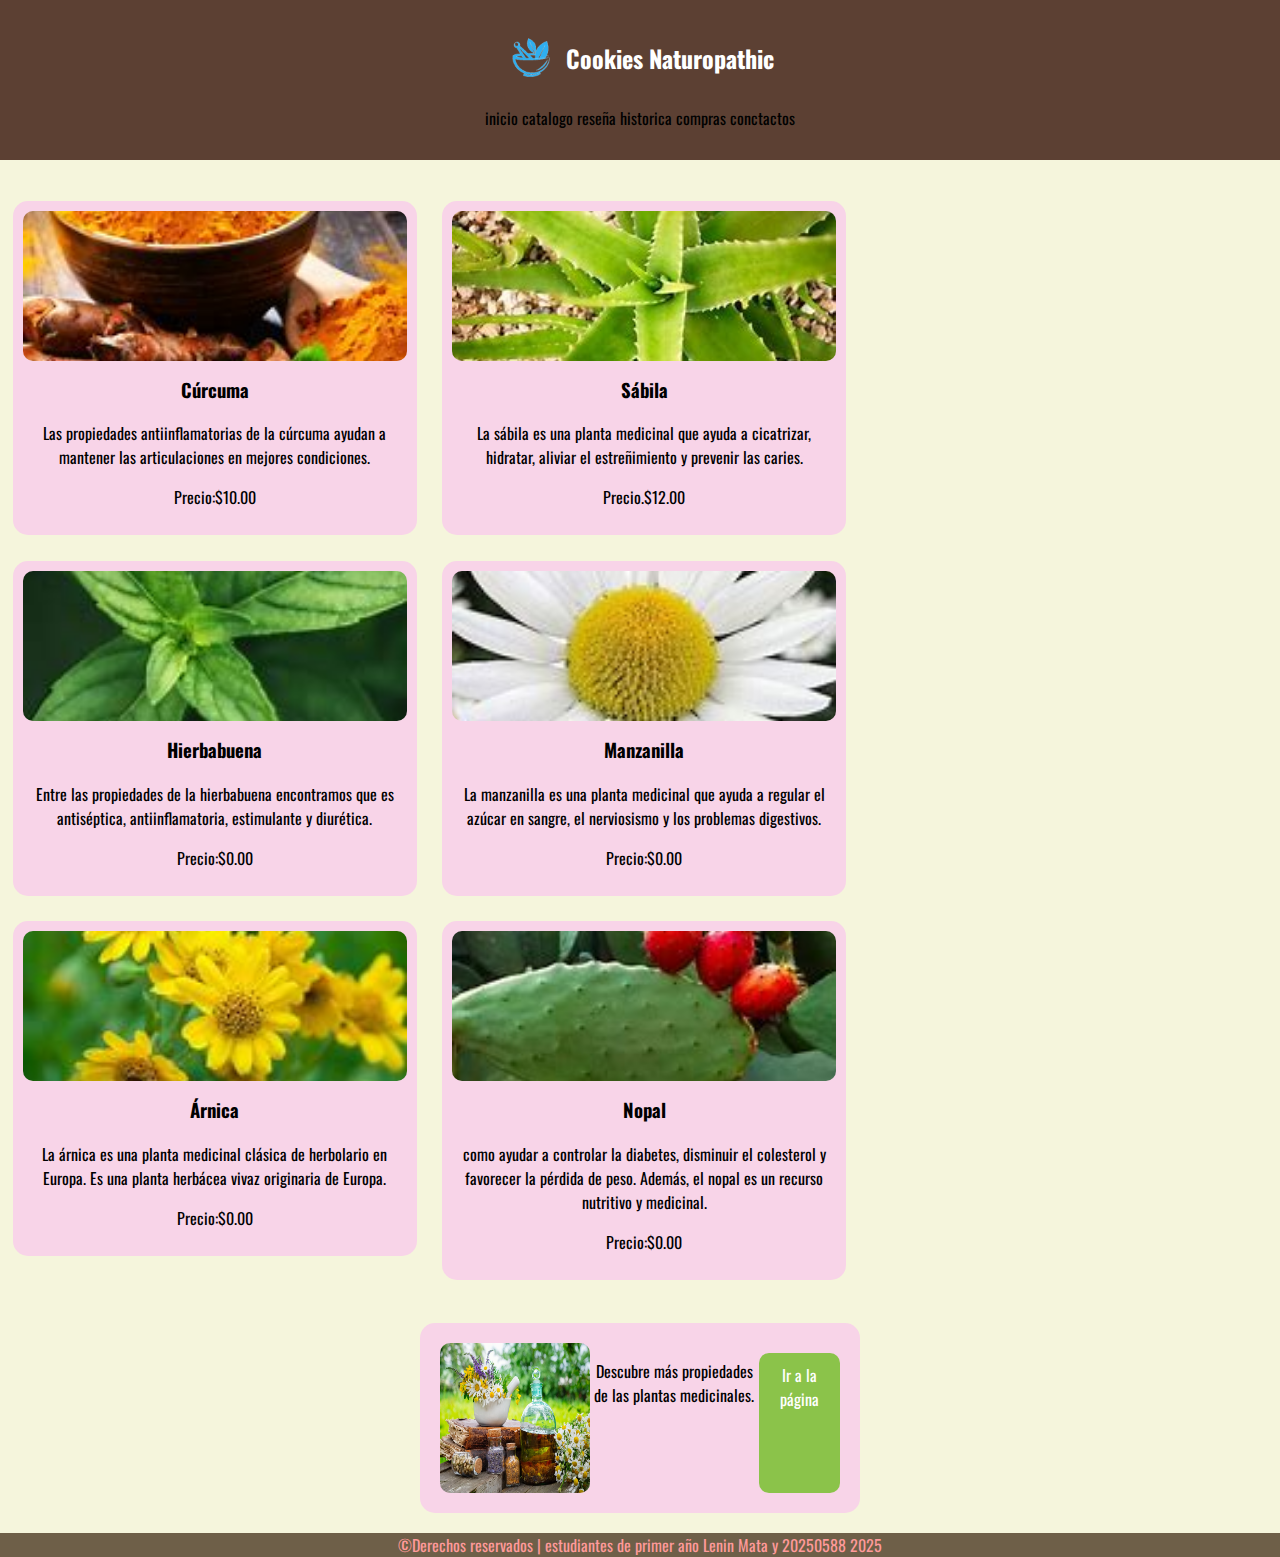
<file: index/index.html>
<!DOCTYPE html>
<html lang="en">
<head>
    <meta charset="UTF-8">
    <meta name="viewport" content="width=device-width, initial-scale=1.0">
    <title>inicio</title>
    <link rel="stylesheet" href="../css/style.css">
</head>
<header >
    <div class=" logo">
        <img src="../img/pngegg.png" alt="logo">
        <h2 class="medicina-natural">Cookies Naturopathic</h2>
    </div>
    <nav>
        <a href="#">inicio</a>
        <a href="../index/prueva.html">catalogo</a>
        <a href="../index/reseña.html">reseña historica</a>
        <a href="#">compras</a>
        <a href="#">conctactos</a>
    </nav>
</header>
<body>
    <br>
    <div class="row">
        <div class="card">
          <img src="../img/OIP (2).jpg" alt="Cúrcuma">
          <h3>Cúrcuma</h3>
          <p>Las propiedades antiinflamatorias de la cúrcuma ayudan a mantener las articulaciones en mejores condiciones.</p>
          <p>Precio:$10.00</p>
        </div>
        <div class="card">
          <img src="../img/descargar (2).jpg" alt="Sábila">
          <h3>Sábila</h3>
          <p>La sábila es una planta medicinal que ayuda a cicatrizar, hidratar, aliviar el estreñimiento y prevenir las caries.</p>
          <p>Precio.$12.00</p>
        </div>
        <div class="card">
          <img src="../img/OIP.jpg" alt="Hierbabuena">
          <h3>Hierbabuena</h3>
          <p>Entre las propiedades de la hierbabuena encontramos que es antiséptica, antiinflamatoria, estimulante y diurética.</p>
          <p>Precio:$0.00</p>
        </div>
        <div class="card">
          <img src="../img/descargar (1).jpg" alt="Manzanilla">
          <h3>Manzanilla</h3>
          <p>La manzanilla es una planta medicinal que ayuda a regular el azúcar en sangre, el nerviosismo y los problemas digestivos.</p>
          <p>Precio:$0.00</p>
        </div>
        <div class="card">
          <img src="../img/descargar.jpg" alt="Árnica">
          <h3>Árnica</h3>
          <p>La árnica es una planta medicinal clásica de herbolario en Europa. Es una planta herbácea vivaz originaria de Europa.</p>
          <p>Precio:$0.00</p>
        </div>
        <div class="card">
          <img src="../img/OIP (1).jpg" alt="Nopal">
          <h3>Nopal</h3>
          <p> como ayudar a controlar la diabetes, disminuir el colesterol y favorecer la pérdida de peso. Además, el nopal es un recurso nutritivo y medicinal.</p>
          <p>Precio:$0.00</p>
        </div>
      </div>
    </div>
    <div class="center-card">
        <img src="../img/herbolaria.jpeg" alt="Planta Especial">
        <p>Descubre más propiedades de las plantas medicinales.</p>
        <a href="pagina2.html" class="btn">Ir a la página</a>
      </div>
      <footer>©Derechos reservados | estudiantes de primer año Lenin Mata y 20250588 2025</footer>
</body>
</html>
</file>
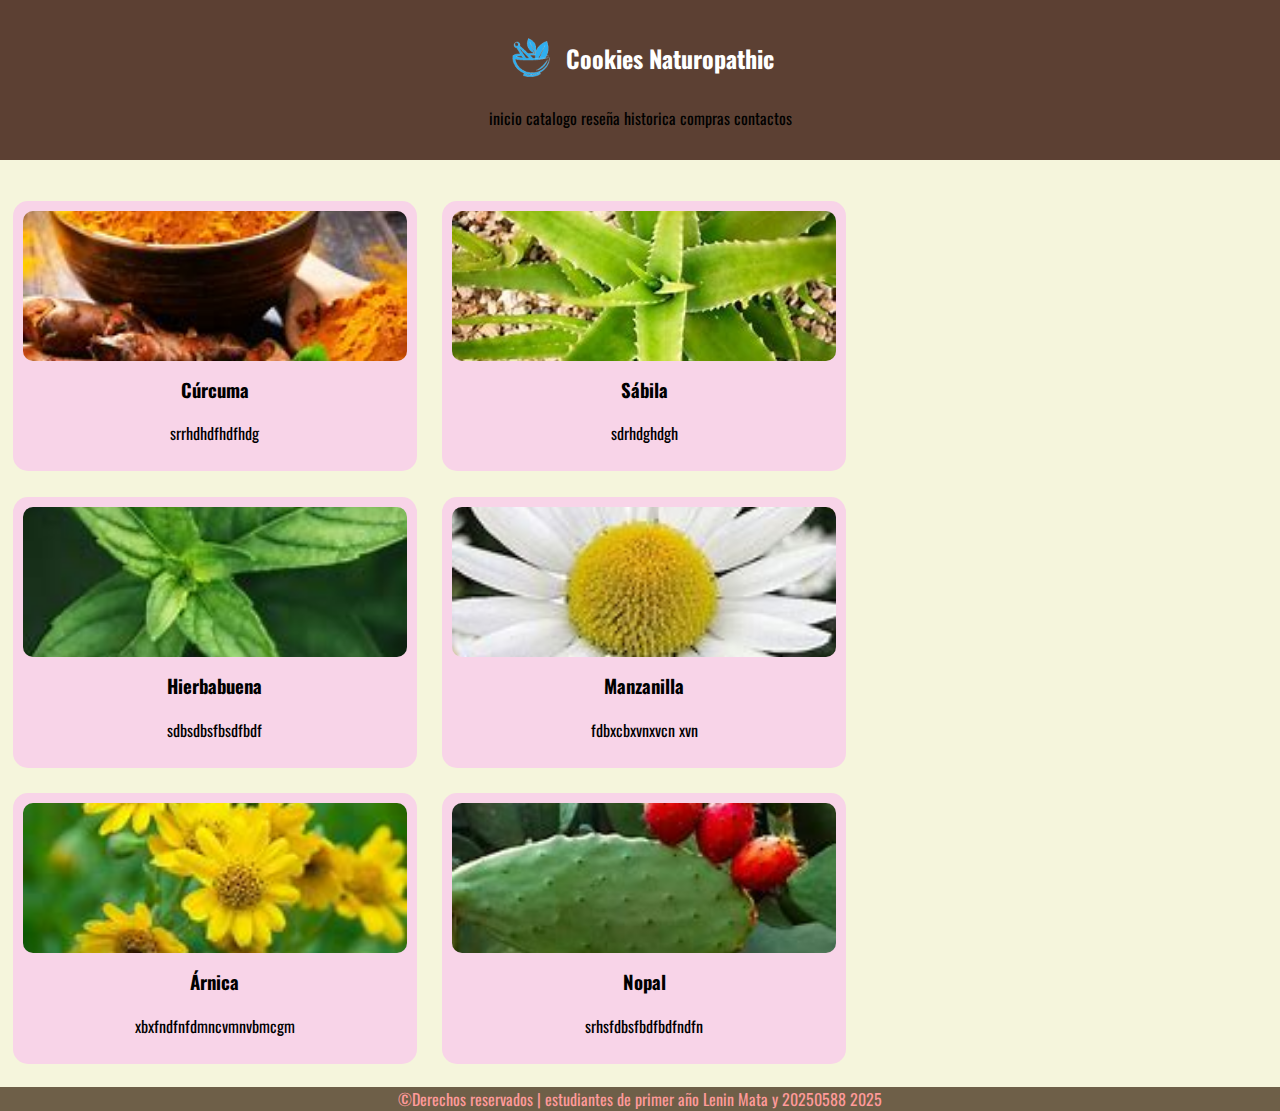
<file: index/prueva.html>
<!DOCTYPE html>
<html lang="en">
<head>
    <meta charset="UTF-8">
    <meta name="viewport" content="width=device-width, initial-scale=1.0">
    <title>catalogo</title>
    <link rel="stylesheet" href="../css/style.css">
</head>
<header >
    <div class=" logo">
        <img src="../img/pngegg.png" alt="logo">
        <h2 class="medicina-natural">Cookies Naturopathic</h2>
    </div>
    <nav>
        <a href="../index.html">inicio</a>
        <a href="#">catalogo</a>
        <a href="../index/reseña.html">reseña historica</a>
        <a href="#">compras</a>
        <a href="#">contactos</a>
    </nav>
</header>
<body>
    <br>
    <div class="row">
        <div class="card">
          <img src="../img/OIP (2).jpg" alt="Cúrcuma">
          <h3>Cúrcuma</h3>
          <p>srrhdhdfhdfhdg</p>
        </div>
        <div class="card">
          <img src="../img/descargar (2).jpg" alt="Sábila">
          <h3>Sábila</h3>
          <p>sdrhdghdgh</p>
        </div>
        <div class="card">
          <img src="../img/OIP.jpg" alt="Hierbabuena">
          <h3>Hierbabuena</h3>
          <p>sdbsdbsfbsdfbdf</p>
        </div>
        <div class="card">
          <img src="../img/descargar (1).jpg" alt="Manzanilla">
          <h3>Manzanilla</h3>
          <p>fdbxcbxvnxvcn xvn</p>
        </div>
        <div class="card">
          <img src="../img/descargar.jpg" alt="Árnica">
          <h3>Árnica</h3>
          <p>xbxfndfnfdmncvmnvbmcgm</p>
        </div>
        <div class="card">
          <img src="../img/OIP (1).jpg" alt="Nopal">
          <h3>Nopal</h3>
          <p>srhsfdbsfbdfbdfndfn</p>
        </div>
      </div>
    </div>
    <footer>©Derechos reservados | estudiantes de primer año Lenin Mata y 20250588 2025</footer>
</body>
</html>
</file>
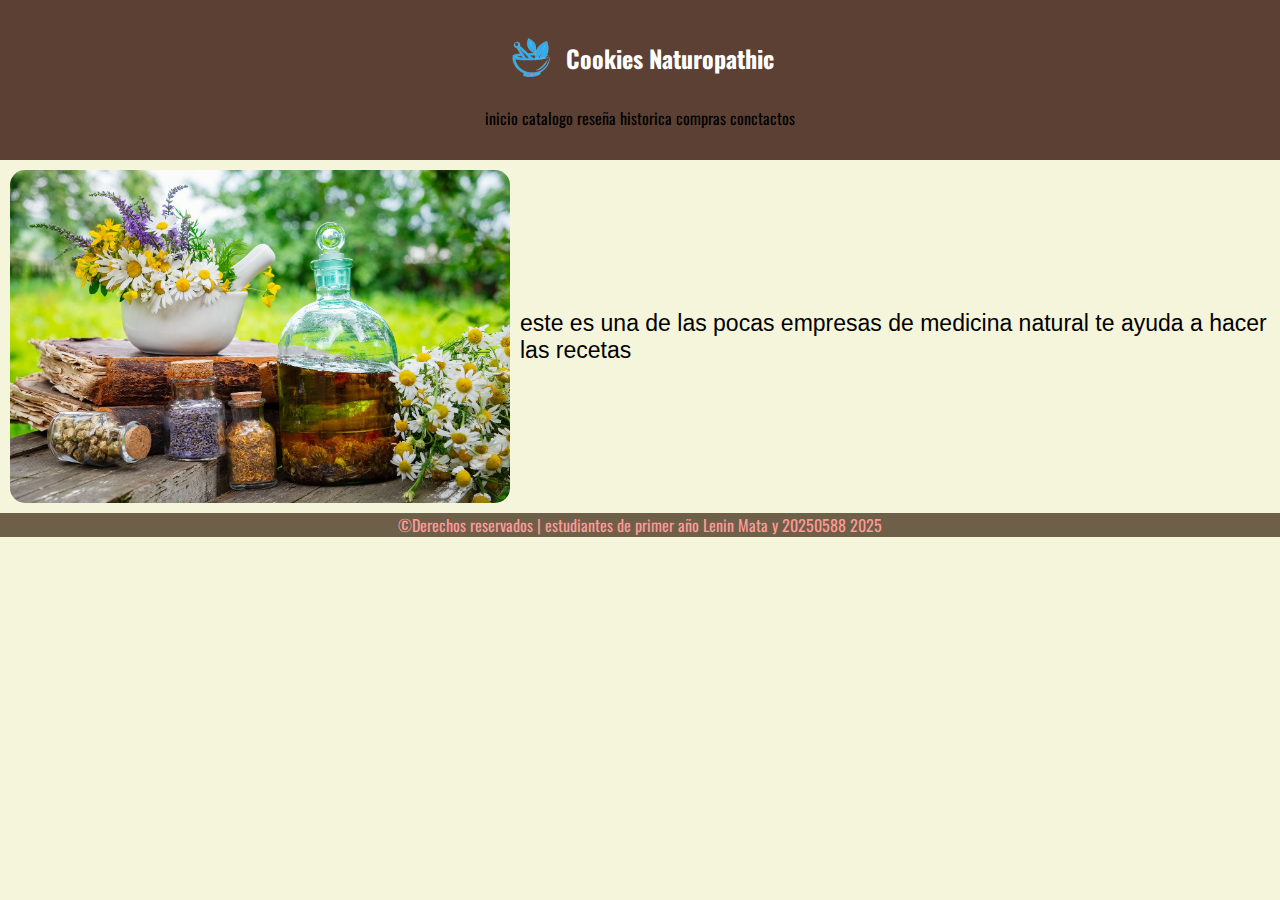
<file: index/reseña.html>
<!DOCTYPE html>
<html lang="en">
<head>
    <meta charset="UTF-8">
    <meta name="viewport" content="width=device-width, initial-scale=1.0">
    <title>Document</title>
    <link rel="stylesheet" href="../css/style.css">
</head>
<header >
    <div class=" logo">
        <img src="../img/pngegg.png" alt="logo">
        <h2 class="medicina-natural">Cookies Naturopathic</h2>
    </div>
    <nav>
        <a href="../index.html">inicio</a>
        <a href="../index/prueva.html">catalogo</a>
        <a href="#">reseña historica</a>
        <a href="#">compras</a>
        <a href="#">conctactos</a>
    </nav>
</header>
<body>
    <div class="esta-cosa">
        <p>este es una de las pocas empresas de medicina natural te ayuda a hacer las recetas</p>
        <img src="../img/herbolaria.jpeg" alt="img">
    </div>
    <footer>©Derechos reservados | estudiantes de primer año Lenin Mata y 20250588 2025</footer>
</body>
</html>
</file>
<file: css/style.css>
@import url('https://fonts.googleapis.com/css2?family=Boldonse&family=Oswald:wght@200..700&family=Sofia+Sans+Condensed:ital,wght@0,1..1000;1,1..1000&family=Tektur:wght@400..900&display=swap');
body{
    font-family: "Oswald", sans-serif;
}
header{
    font-family: "Oswald", sans-serif;
}
.contenedor {
    display: flex;
    flex-wrap: wrap;
    justify-content: center;
    gap: 15px;
    width: 80%;
    margin: auto;
}
 
.tarjeta {
    width: 30%;
    min-width: 200px;
    height: 180px;
    background-color: #FF9A9A;
    text-align: center;
    border-radius: 10px;
    box-shadow: 2px 2px 5px rgba(0, 0, 0, 0.2);
    padding: 10px;
    display: flex;
    flex-direction: column;
    justify-content: space-between;
    font-family: "Oswald", sans-serif;
}
 
 
button:hover {
    background-color: #0056b3;
}
header{
    background-color: #945034;
    color: #FF9A9A;
    text-decoration: none;
}

header nav img{
    width: 150px;
}
a{
    text-decoration: none;
    color: #000000;
}
header{
    display: flex;
    min-height: 70px;
    background-color: #6e5f48;
    justify-content: space-around;
    align-items: center;
    padding: 10px 40px;
    flex-direction: column;
}
.logo{
    display: flex;
    align-items:  center;
}
.logo img{
    height: 50px;
    margin-right: 10px;
}
nav{
    padding: 10px 0px;;
}
.tarjeta2 {
    width: 100%;
    display: flex;
    flex-direction: row;
    justify-content: center;
   
}
 
.tarjeta img {
    width: 200px;
}
/**/
body {
    background-color: #f5f5dc;
    font-family: Arial, sans-serif;
    margin: 0;
    padding: 0;
  }
  header {
    background-color: #5c4033;
    color: white;
    text-align: center;
    padding: 20px;
  }
  .row {
    width: 100%;
    overflow: hidden;
    padding: 10px 0;
    text-align: center;
  }
   
  .card {
    background-color: #f8d4e8;
    width: 30%;
    margin: 1%;
    float: left;
    border-radius: 15px;
    text-align: center;
    padding: 10px;
    font-family: "Oswald", sans-serif;
  }
   
  .card img {
    width: 100%;
    height: 150px;
    object-fit: cover;
    border-radius: 10px;
  }
  .card h3 {
    margin-top: 10px;
  }
  .center-card {
    background-color: #f8d4e8;
    border-radius: 15px;
    padding: 20px;
    text-align: center;
    margin: 20px auto;
    max-width: 400px;
    width: 100%;
    display: flex;
    flex-direction: row;
    justify-content: center;
    font-family: "Oswald", sans-serif;
  }
  .center-card img {
    width: 200px;
    height: 150px;
    border-radius: 10px;
    display: flex;
    align-items: center;
    gap: 15px;
    width: 150px; 
    height: 150px;
    border-radius: 10px;
    font-family: "Oswald", sans-serif;

  }
  .center-card h3{
    text-align: justify;
    font-family: "Oswald", sans-serif;
  }
  .btn {
    display: inline-block;
    margin-top: 10px;
    padding: 10px 20px;
    background-color: #8bc34a;
    color: white;
    border: none;
    border-radius: 10px;
    text-decoration: none;
  }
  /**/
  .tarjeta3{
    width: 100%;
    display: flex;
    flex-direction: row;
    justify-content: center;
   
}
 
.tarjeta3 img {
    width: 200px;
}

footer{
    background-color: #6e5f48;
    color: #FF9A9A;
    text-align: center;
    font-family: "Oswald", sans-serif;
}
.esta-cosa{
  display: flex;
  flex-direction: row-reverse;
  align-items: center;
}
.esta-cosa img {
  margin: 10px;
  width: 500px;
  border-radius: 15px;
}
.esta-cosa p {
  color: rgb(0, 0, 0);
  font-size: 23px;
}
</file>
